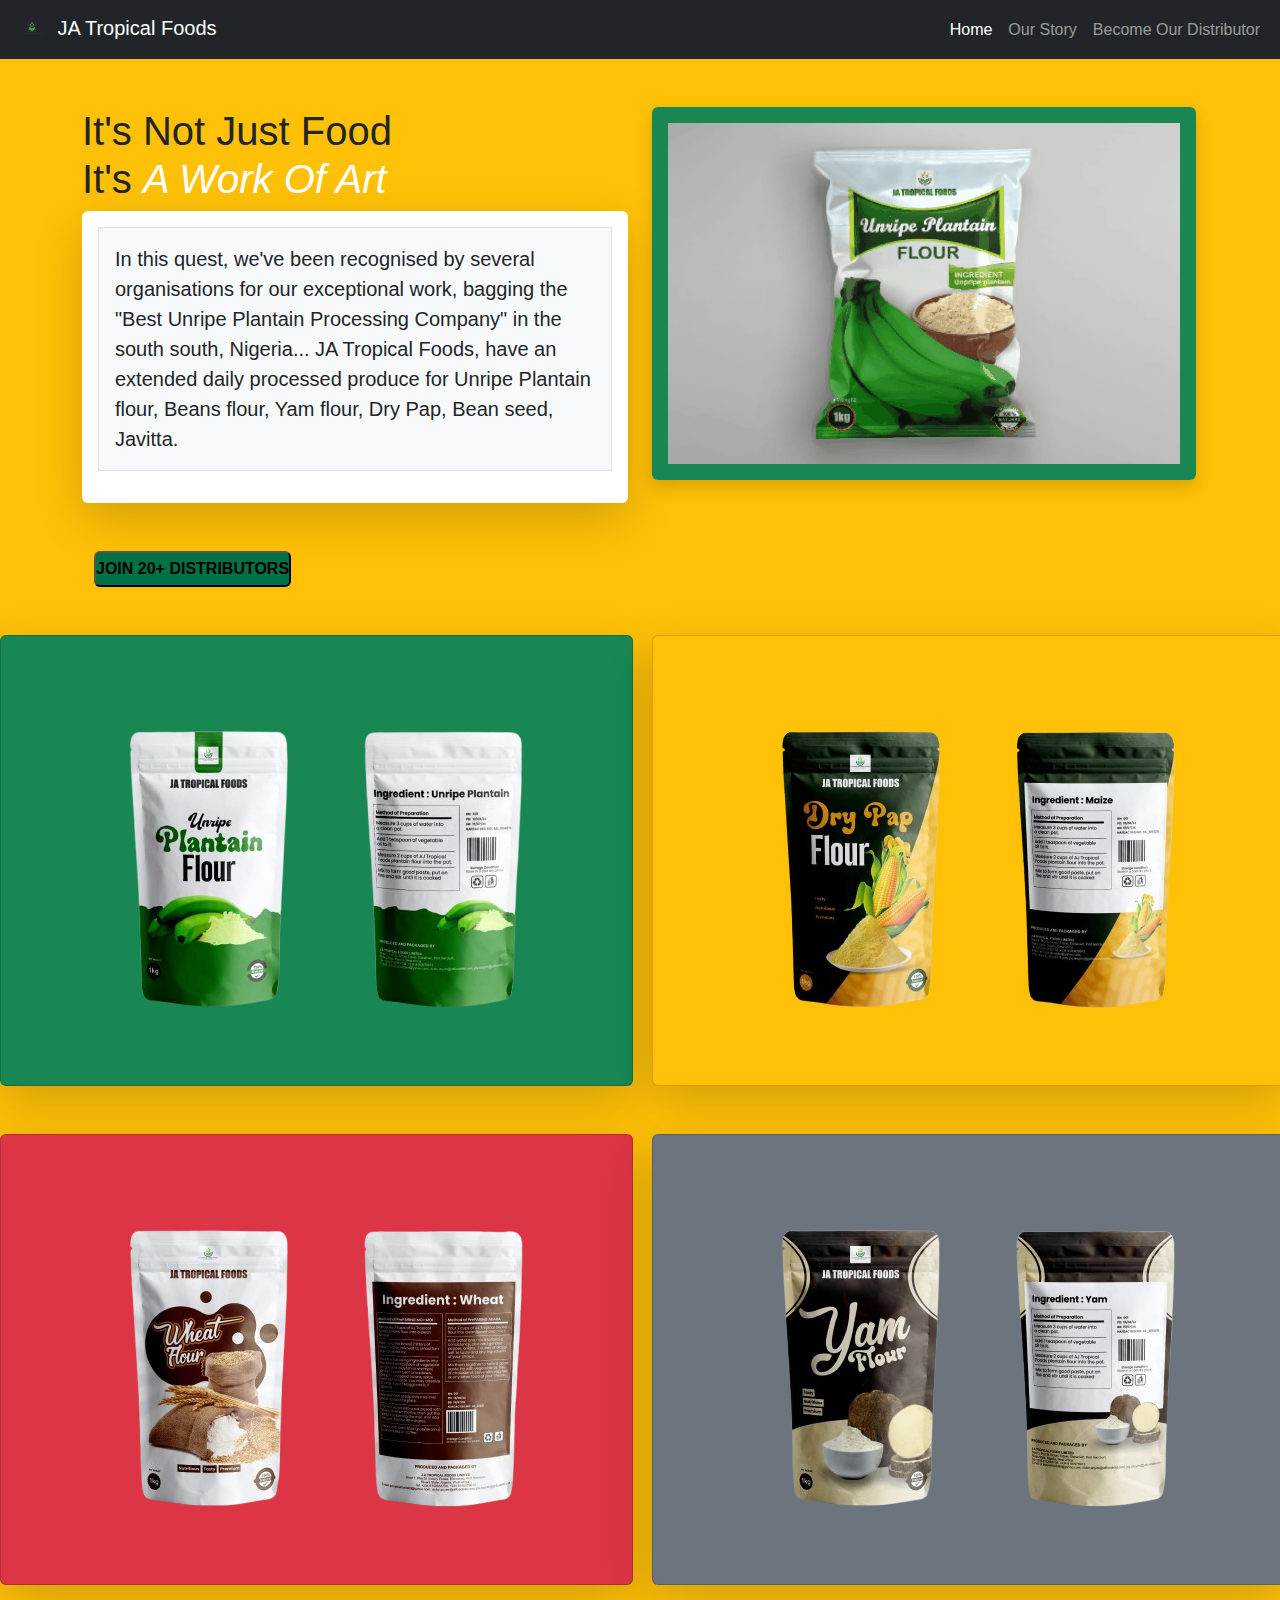
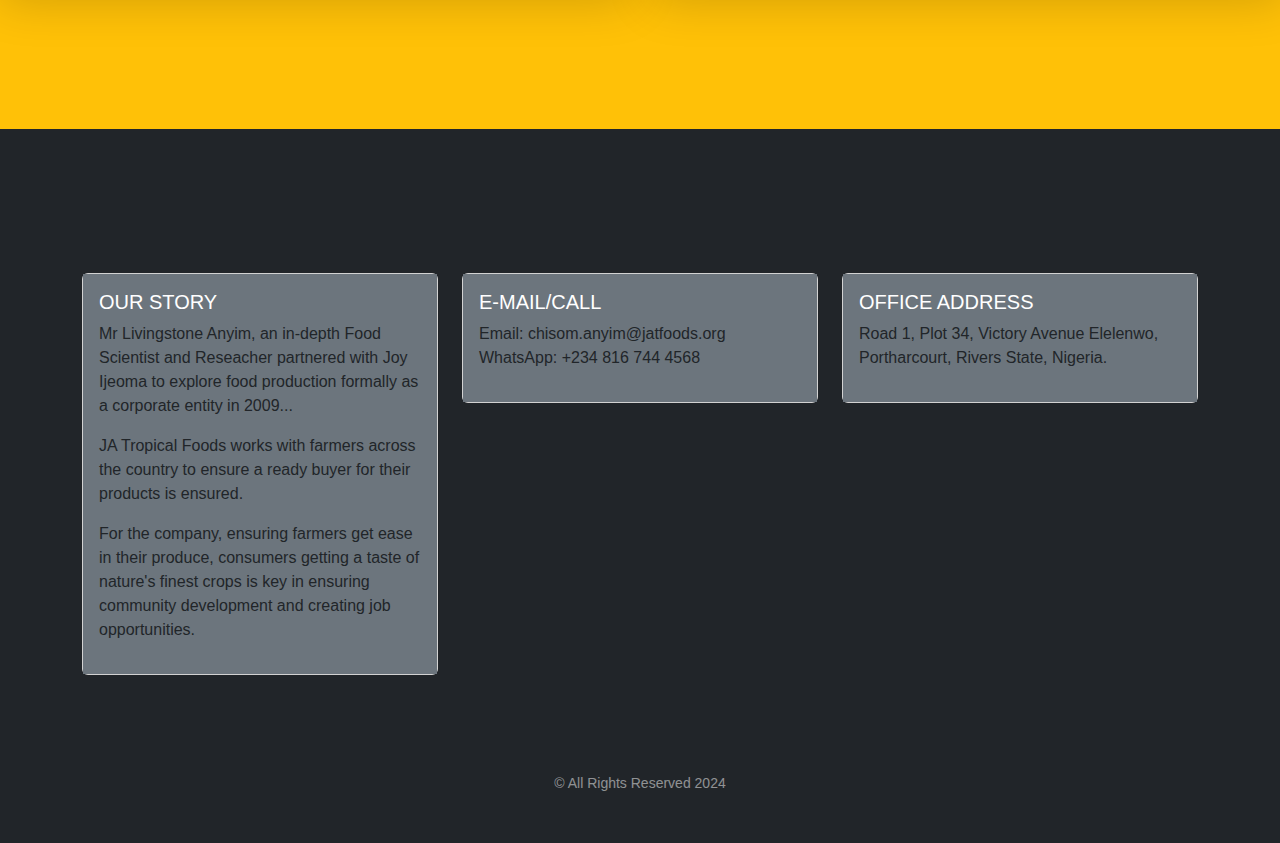
<file: index.html>
<!DOCTYPE html>
<html lang="en">
  <head>
    <meta charset="UTF-8" />
    <meta name="viewport" content="width=device-width, initial-scale=1.0" />
    <link rel="icon" type="image/x-icon" href="images/jatfoodslogo-no-bg.png" />
    <link rel="stylesheet" href="style.css" />
    <title>JA Tropical Foods</title>
    <link
      href="https://cdn.jsdelivr.net/npm/bootstrap@5.3.3/dist/css/bootstrap.min.css"
      rel="stylesheet"
    />
    <script src="https://cdn.jsdelivr.net/npm/bootstrap@5.3.3/dist/js/bootstrap.bundle.min.js"></script>
  </head>
  <body class="bg-warning">
        <nav class="navbar navbar-expand-sm navbar-dark bg-dark sticky-sm-top">
          <div class="container-fluid">
            <a class="navbar-brand" href="index.html">
              <img
                class="logo"
                src="images/jatfoodslogo-no-bg.png"
                alt="JA Tropical Foods"
              />
              JA Tropical Foods
            </a>
            <button
              class="navbar-toggler"
              type="button"
              data-bs-toggle="collapse"
              data-bs-target="#navbarSupportedContent"
              aria-controls="navbarSupportedContent"
              aria-expanded="false"
              aria-label="Toggle navigation"
            >
              <span class="navbar-toggler-icon"></span>
            </button>
            <div class="collapse navbar-collapse" id="navbarSupportedContent">
              <ul class="navbar-nav ms-auto">
                <li class="nav-item ms-auto">
                  <a class="nav-link active" aria-current="page" href="index.html">Home</a>
                </li>
                <li class="nav-item ms-auto">
                  <a class="nav-link" href="#our_story">Our Story</a>
                </li>
                <li class="nav-item ms-auto">
                  <a class="nav-link" href="distributors.html">Become Our Distributor</a>
                </li>
              </ul>
            </div>
          </div>
        </nav>
    <div class="container mt-5">
      <div class="row">
        <div class="col-sm-6">
          <h1>
            It's Not Just Food<br />It's <span class="text-white"><i>A Work Of Art</i></span>
          </h1>
          <div class="shadow-lg p-3 mb-5 bg-body rounded">
            <p class="p-3 fs-5 border bg-light">
              In this quest, we've been recognised by several organisations for our
              exceptional work, bagging the "Best Unripe Plantain Processing
              Company" in the south south, Nigeria... JA Tropical Foods, have an
              extended daily processed produce for Unripe Plantain flour, Beans
              flour, Yam flour, Dry Pap, Bean seed, Javitta.
            </p>
          </div>
        </div>
        <div class="col-sm-6">
          <a class="gpf" data-bs-toggle="tooltip"
          ><img 
            class="bg-success shadow p-3 rounded"
            src="images/gif-wbg-unripe-plantain-flour.gif"
            title="award-winning unripe plantain flour"
            alt="unripe plantain flour"
          /></a
        >
        </div>
      </div>
      <div class="container">
        <a href="distributors.html">
          <button class="distribute rounded" type="submit"><b>JOIN 20+ DISTRIBUTORS</b></button>
        </a>
      </div>   
    </div>
    <div class="py-5 d-flex justify-content-center">
      <div class="row row-cols-1 row-cols-sm-2">
        <div class="col">
          <a class="gpf" data-bs-toggle="tooltip"
          ><img 
            class="card bg-success shadow-lg p-3 mb-5 rounded"
            src="images/jatfoods-plantain-flour-no-bg-1.png"
            title="award-winning unripe plantain flour"
            alt="unripe plantain flour"
          /></a
        >
        </div>
        <div class="col">
          <a class="rbf" data-bs-toggle="tooltip"
          ><img 
            class="card bg-warning shadow-lg p-3 mb-5 rounded"
            src="images/jatfoods-dry-pap-no-bg-2.png"
            title="nutrituous dry pap"
            alt="dry pap"
          /></a
        >
        </div>
        <div class="col">
          <a class="byf" data-bs-toggle="tooltip"
          ><img 
            class="card bg-danger shadow-lg p-3 mb-5 rounded"
            src="images/jatfoods-wheat-flour-no-bg-3.png"
            title="healthy wheat flour"
            alt="wheat flour"
          /></a
        >
        </div>
        <div class="col">
          <a class="cof" data-bs-toggle="tooltip"
          ><img 
            class="card bg-secondary shadow-lg p-3 mb-5 rounded"
            src="images/jatfoods-yam-flour-no-bg-4.png"
            title="tasty yam flour"
            alt="yam flour"
          /></a
        >
        </div>
      </div>
    </div>
    <footer class="bg-dark py-5 mt-5">
      <div class="container py-5">
        <div class="row gy-4 py-sm-5">
          <div class="col-sm">
            <div class="card">
              <div class="card-body bg-secondary">
                <h5 id="our_story" class="card-title text-white">OUR STORY</h5>
                <p>
                  Mr Livingstone Anyim, an in-depth Food Scientist and Reseacher
                  partnered with Joy Ijeoma to explore food production formally as a
                  corporate entity in 2009...
                </p>
                <p>
                  JA Tropical Foods works with farmers across the country to ensure a
                  ready buyer for their products is ensured.
                </p>
                <p>
                  For the company, ensuring farmers get ease in their produce,
                  consumers getting a taste of nature's finest crops is key in
                  ensuring community development and creating job opportunities.
                </p>
              </div>
            </div>
          </div>
          <div class="col-sm">
            <div class="card">
              <div class="card-body bg-secondary">
                <h5 class="card-title text-white">E-MAIL/CALL</h5>
                  Email: chisom.anyim@jatfoods.org
                  <br />
                  WhatsApp: +234 816 744 4568
                </p>
              </div>
            </div>
          </div>
          <div class="col-sm">
            <div class="card">
              <div class="card-body bg-secondary">
                <h5 class="card-title text-white">OFFICE ADDRESS</h5>
                <p>
                  Road 1, Plot 34, Victory Avenue Elelenwo, Portharcourt, Rivers
                  State, Nigeria.
                </p>
              </div>
            </div>
          </div>
        </div>
      </div>
      <div class="container text-light text-center">
        <small class="text-white-50">&copy; All Rights Reserved 2024</small>
      </div>
      <div>
        <button onclick="topFunction()" id="myBtn" title="Go to top">Top</button>
      </div>
    </footer>
    <script src="script.js"></script>
    <!--always include script tags before the closing body tag and not in the head-->
  </body>
</html>
</file>
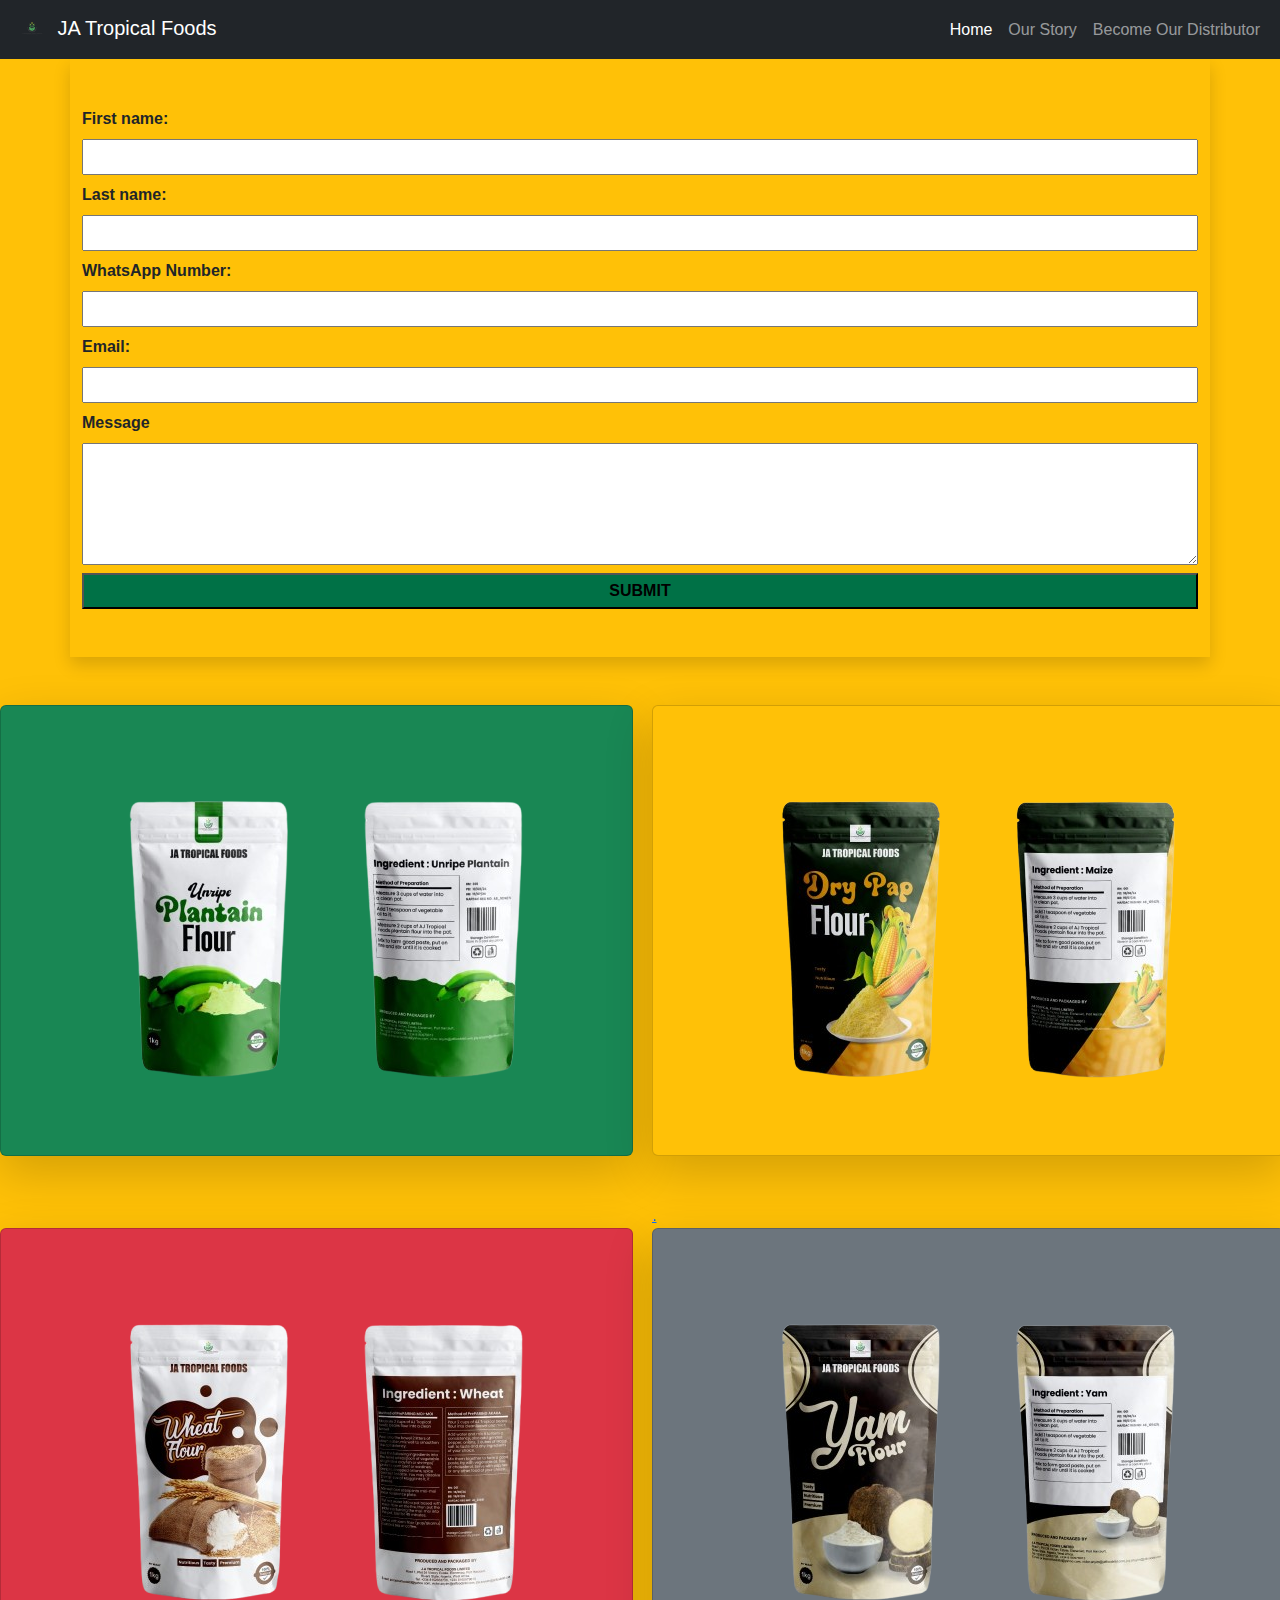
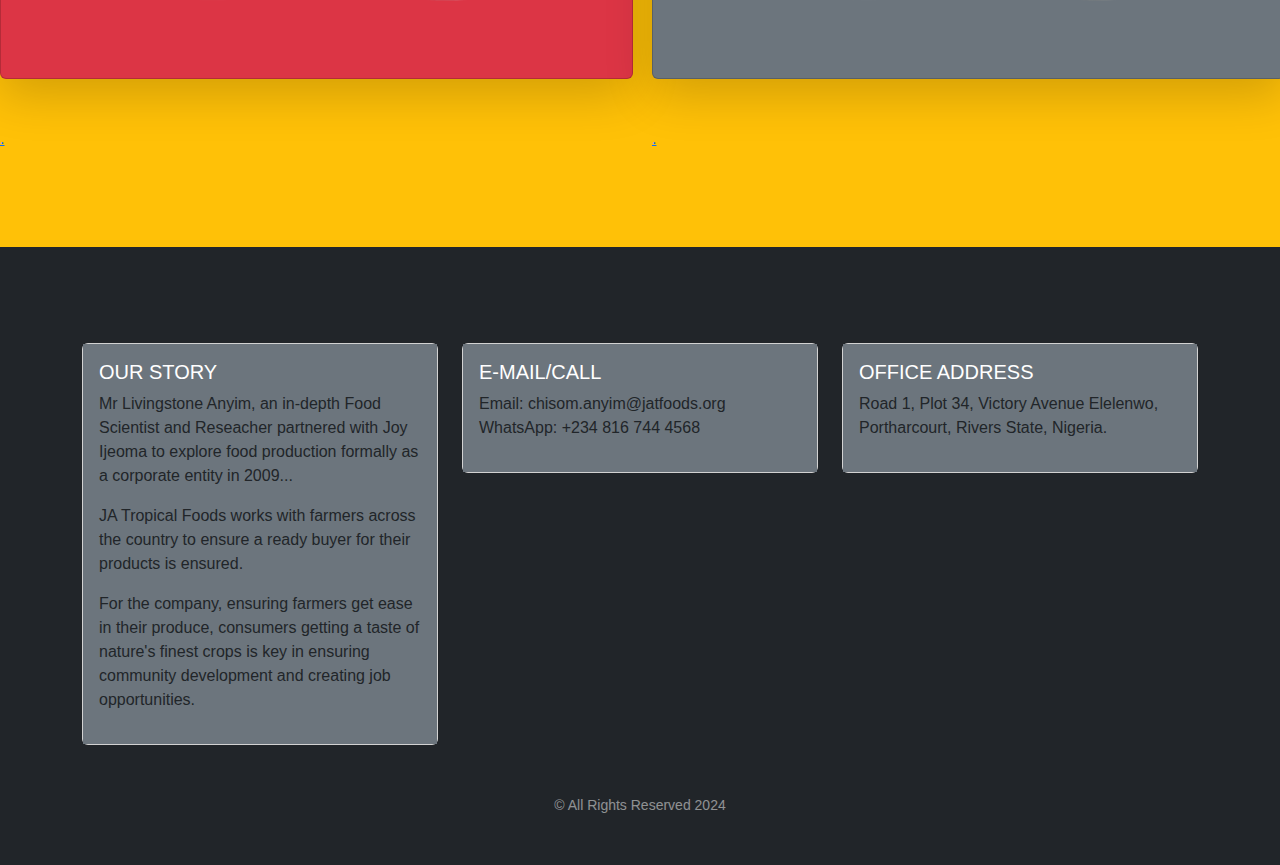
<file: distributors.html>
<!DOCTYPE html>
<html lang="en">
  <head>
    <meta charset="UTF-8" />
    <meta name="viewport" content="width=device-width, initial-scale=1.0" />
    <link rel="icon" type="image/x-icon" href="images/jatfoodslogo-no-bg.png" />
    <link rel="stylesheet" href="style.css" />
    <title>JA Tropical Foods</title>
    <link
      href="https://cdn.jsdelivr.net/npm/bootstrap@5.3.3/dist/css/bootstrap.min.css"
      rel="stylesheet"
    />
    <script src="https://cdn.jsdelivr.net/npm/bootstrap@5.3.3/dist/js/bootstrap.bundle.min.js"></script>
  </head>
  <body class="bg-warning">
        <nav class="navbar navbar-expand-sm navbar-dark bg-dark sticky-sm-top">
          <div class="container-fluid">
            <a class="navbar-brand" href="index.html">
              <img
                class="logo"
                src="images/jatfoodslogo-no-bg.png"
                alt="JA Tropical Foods"
              />
              JA Tropical Foods
            </a>
            <button
              class="navbar-toggler"
              type="button"
              data-bs-toggle="collapse"
              data-bs-target="#navbarSupportedContent"
              aria-controls="navbarSupportedContent"
              aria-expanded="false"
              aria-label="Toggle navigation"
            >
              <span class="navbar-toggler-icon"></span>
            </button>
            <div class="collapse navbar-collapse" id="navbarSupportedContent">
              <ul class="navbar-nav ms-auto">
                <li class="nav-item ms-auto">
                  <a class="nav-link active" aria-current="page" href="index.html">Home</a>
                </li>
                <li class="nav-item ms-auto">
                  <a class="nav-link" href="#our_story">Our Story</a>
                </li>
                <li class="nav-item ms-auto">
                  <a class="nav-link" href="distributors.html">Become Our Distributor</a>
                </li>
              </ul>
            </div>
          </div>
        </nav>
        <div class="container py-5 justify-content-center shadow">
          <form class="vertical-form" action="https://submit-form.com/hlwdsPH2j">
            <label for="first-name" class="required" :after><b>First name:</b></label>
            <input id="first-name" name="first-name" type="text" required />
            <label for="last-name" class="required" :after><b>Last name:</b></label>
            <input id="last-name" name="last-name" type="text" required />
            <label for="whatsapp-no" class="required" :after><b>WhatsApp Number:</b></label>
            <input id="whatsapp-no" name="last-name" type="text" required />
            <label for="e-mail" class="required" :after><b>Email:</b></label>
            <input id="e-mail" name="last-name" type="text" required />
            <label for="message"><b>Message</b></label>
            <textarea id="message" name="message" cols="15" rows="5"></textarea>
            <button class="distribute" type="submit"><b>SUBMIT</b></button>
          </form>
        </div>
        <div class="py-5 d-flex justify-content-center">
          <div class="row row-cols-1 row-cols-sm-2">
            <div class="col">
              <a class="gpf" data-bs-toggle="tooltip"
              ><img 
                class="card bg-success shadow-lg p-3 mb-5 rounded"
                src="images/jatfoods-plantain-flour-no-bg-1.png"
                title="award-winning unripe plantain flour"
                alt="unripe plantain flour"
              /></a
            >
            </div>
            <div class="col">
              <a class="rbf" data-bs-toggle="tooltip"
              ><img 
                class="card bg-warning shadow-lg p-3 mb-5 rounded"
                src="images/jatfoods-dry-pap-no-bg-2.png"
                title="nutrituous dry pap"
                alt="dry pap"
              />.</a
            >
            </div>
            <div class="col">
              <a class="byf" data-bs-toggle="tooltip"
              ><img 
                class="card bg-danger shadow-lg p-3 mb-5 rounded"
                src="images/jatfoods-wheat-flour-no-bg-3.png"
                title="healthy wheat flour"
                alt="wheat flour"
              />.</a
            >
            </div>
            <div class="col">
              <a class="cof" data-bs-toggle="tooltip"
              ><img 
                class="card bg-secondary shadow-lg p-3 mb-5 rounded"
                src="images/jatfoods-yam-flour-no-bg-4.png"
                title="tasty yam flour"
                alt="yam flour"
              />.</a
            >
            </div>
          </div>
        </div>
    <footer class="bg-dark py-5 mt-5">
      <div class="container">
        <div class="row gy-4 py-sm-5">
          <div class="col-sm">
            <div class="card">
              <div class="card-body bg-secondary">
                <h5 id="our_story" class="card-title text-white">OUR STORY</h5>
                <p>
                  Mr Livingstone Anyim, an in-depth Food Scientist and Reseacher
                  partnered with Joy Ijeoma to explore food production formally as a
                  corporate entity in 2009...
                </p>
                <p>
                  JA Tropical Foods works with farmers across the country to ensure a
                  ready buyer for their products is ensured.
                </p>
                <p>
                  For the company, ensuring farmers get ease in their produce,
                  consumers getting a taste of nature's finest crops is key in
                  ensuring community development and creating job opportunities.
                </p>
              </div>
            </div>
          </div>
          <div class="col-sm">
            <div class="card">
              <div class="card-body bg-secondary">
                <h5 class="card-title text-white">E-MAIL/CALL</h5>
                  Email: chisom.anyim@jatfoods.org
                  <br />
                  WhatsApp: +234 816 744 4568
                </p>
              </div>
            </div>
          </div>
          <div class="col-sm">
            <div class="card">
              <div class="card-body bg-secondary">
                <h5 class="card-title text-white">OFFICE ADDRESS</h5>
                <p>
                  Road 1, Plot 34, Victory Avenue Elelenwo, Portharcourt, Rivers
                  State, Nigeria.
                </p>
              </div>
            </div>
          </div>
        </div>
      </div>
      <div class="container text-light text-center">
        <small class="text-white-50">&copy; All Rights Reserved 2024</small>
      </div>
    </footer>
  </body>
</html>
</file>
<file: style.css>
*{
    padding: 0;
    margin: 0;
    font-family: 'Trebuchet MS', 'Lucida Sans Unicode', 'Lucida Grande', 'Lucida Sans', Arial, sans-serif;
    box-sizing: border-box;
}
body{
    width: 100%;
    height: 100vh;
    background-color: orange;
    /* overflow: hidden; */
}
nav div img{
    width:40px;
}
.card:hover {
    transform: scale(1.15);
}
.card{
    transition: all 0.2s;
}
/*Distributors Styling*/
.vertical-form {
    display: flex;
    flex-direction: column;
    gap: 0.5rem;
    max-width: 100%;
    border: 3px 3px solid #007146;
    border-radius: 6px;
}
input{
    height: 4vh;
}
label .required:after{
    content: "*";
    color: red;
  }
.distribute{
    background: #007146;
    height: 4vh;
}
.distribute:hover{
     background-color: transparent;
     cursor: pointer;
}
#myBtn{
    display: none; 
    position: fixed; 
    bottom: 20px; 
    right: 30px; 
    z-index: 99; 
    border: none; 
    outline: none; 
    background-color: #007146; 
    color: white; 
    cursor: pointer; 
    padding: 15px;
    border-radius: 10px; 
    font-size: 18px; 
}
#myBtn:hover {
    background-color: orange; 
  }
</file>
